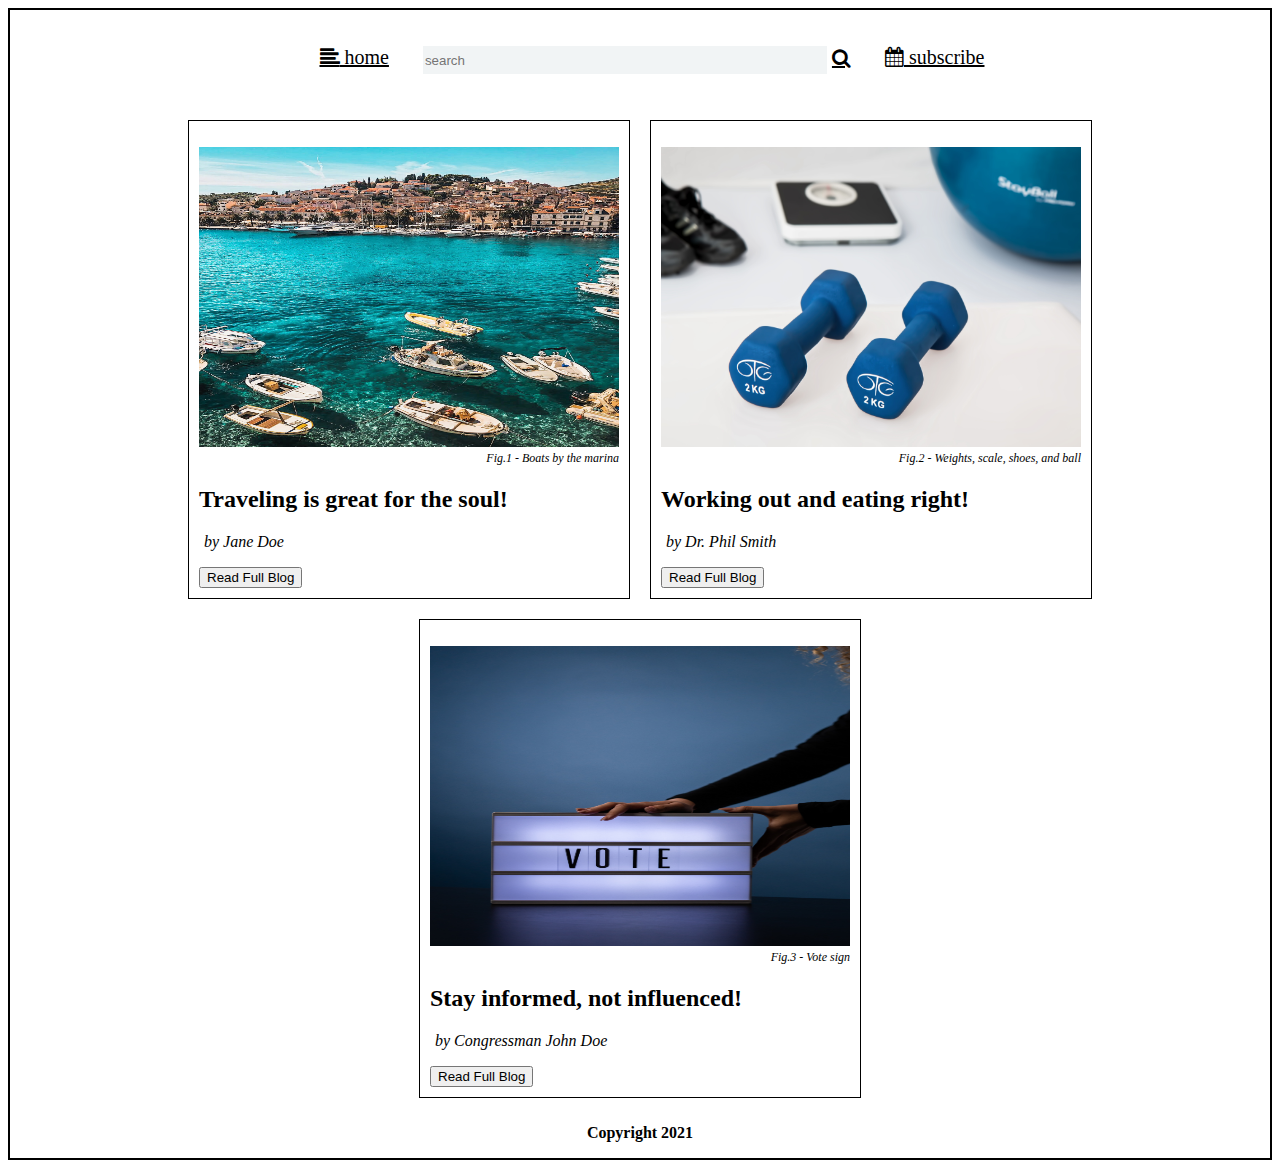
<file: index.html>
<!DOCTYPE html>
<html lang="en">

<head>
    <meta charset="UTF-8">
    <meta name="viewport" content="width=device-width, initial-scale=1.0">
    <title>Personal Blog Project</title>
    <link rel="stylesheet" href="css/main.css">
</head>

<body>
    <main class="container" role="main">
        <nav class="navbar">
            <ul>
                <li>
                    <a href="index.html">
                        <i class="fa fa-align-left"> home</i>
                    </a>
                </li>
                <li>
                    <input type="text" placeholder="search" class="search-bar">
                    <i class="fa fa-search"></i>
                </li>
                <li>
                    <a href="pages/subscribe.html">
                        <i class="fa fa-calendar"> subscribe</i>
                    </a>
                </li>
            </ul>
        </nav>
        <section class="blogs">
            <article class="card-one">
                <figure>
                    <img src="images/travel.jpg" alt="small-boats" class="travel">
                    <figcaption>Fig.1 - Boats by the marina</figcaption>
                </figure>
                <h2>Traveling is great for the soul!</h2>
                <p>by Jane Doe</p>
                <a href="pages/travel-blog.html"><button>Read Full Blog</button></a>
            </article>
            <article class="card-two">
                <figure>
                    <img src="images/health.jpg" alt="dumbbells" class="health">
                    <figcaption>Fig.2 - Weights, scale, shoes, and ball</figcaption>
                </figure>
                <h2>Working out and eating right!</h2>
                <p>by Dr. Phil Smith</p>
                <a href="pages/health-blog.html">
                    <button>Read Full Blog</button>
                </a>
            </article>
            <article class="card-three">
                <figure>
                    <img src="images/politics.jpg" alt="vote-sign" class="politics">
                    <figcaption>Fig.3 - Vote sign</figcaption>
                </figure>
                <h2>Stay informed, not influenced!</h2>
                <p>by Congressman John Doe</p>
                <a href="pages/politics-blog.html">
                    <button>Read Full Blog</button>
                </a>
            </article>
        </section>
        <footer class="main-footer">Copyright 2021</footer>
    </main>
</body>

</html>
</file>
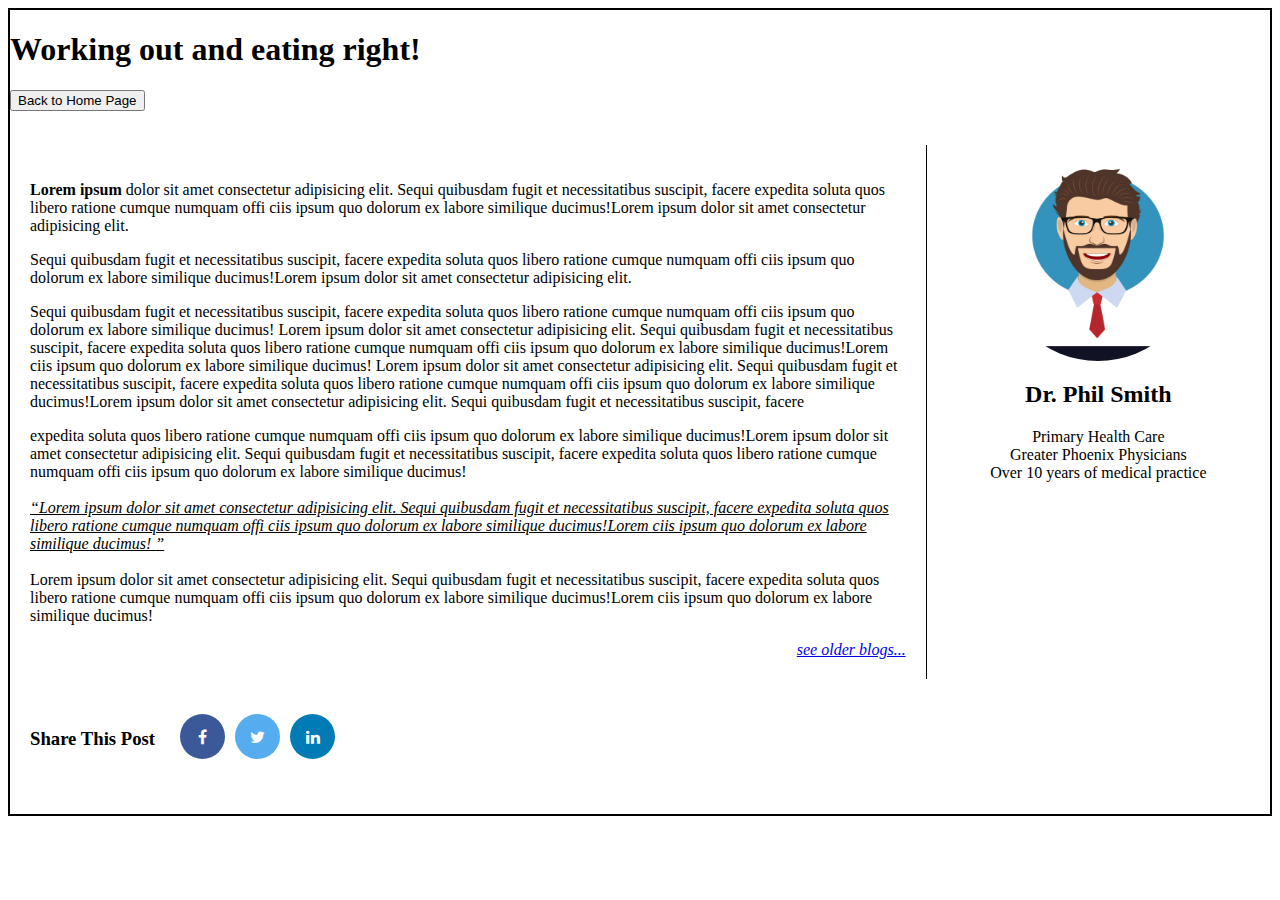
<file: health-blog.html>
<!DOCTYPE html>
<html lang="en">

<head>
    <meta charset="UTF-8">
    <meta name="viewport" content="width=device-width, initial-scale=1.0">
    <title>Health Blog</title>
    <link rel="stylesheet" href="css/blog-styles.css">
    <link rel="stylesheet" href="https://cdnjs.cloudflare.com/ajax/libs/font-awesome/4.7.0/css/font-awesome.min.css">
</head>

<body>
    <div class="container">
        <div class="header" role="banner">
            <h1>Working out and eating right!</h1>
            <a href="index.html">
                <button>Back to Home Page</button>
            </a>
        </div>
        <div class="blog" role="main">
            <p><b>Lorem ipsum</b> dolor sit amet consectetur adipisicing elit.
                Sequi quibusdam fugit et necessitatibus suscipit, facere
                expedita soluta quos libero ratione cumque numquam offi
                ciis ipsum quo dolorum ex labore similique ducimus!Lorem
                ipsum dolor sit amet consectetur adipisicing elit.
            </p>
            <p>Sequi quibusdam fugit et necessitatibus suscipit, facere
                expedita soluta quos libero ratione cumque numquam offi
                ciis ipsum quo dolorum ex labore similique ducimus!Lorem
                ipsum dolor sit amet consectetur adipisicing elit.
            </p>
            <p>Sequi quibusdam fugit et necessitatibus suscipit, facere
                expedita soluta quos libero ratione cumque numquam offi
                ciis ipsum quo dolorum ex labore similique ducimus!
                Lorem ipsum dolor sit amet consectetur adipisicing elit.
                Sequi quibusdam fugit et necessitatibus suscipit, facere
                expedita soluta quos libero ratione cumque numquam offi
                ciis ipsum quo dolorum ex labore similique ducimus!Lorem
                ciis ipsum quo dolorum ex labore similique ducimus!
                Lorem ipsum dolor sit amet consectetur adipisicing elit.
                Sequi quibusdam fugit et necessitatibus suscipit, facere
                expedita soluta quos libero ratione cumque numquam offi
                ciis ipsum quo dolorum ex labore similique ducimus!Lorem
                ipsum dolor sit amet consectetur adipisicing elit.
                Sequi quibusdam fugit et necessitatibus suscipit, facere
            </p>
            <p>expedita soluta quos libero ratione cumque numquam offi
                ciis ipsum quo dolorum ex labore similique ducimus!Lorem
                ipsum dolor sit amet consectetur adipisicing elit.
                Sequi quibusdam fugit et necessitatibus suscipit, facere
                expedita soluta quos libero ratione cumque numquam offi
                ciis ipsum quo dolorum ex labore similique ducimus!
                <br>
                <br>
                <q>Lorem ipsum dolor sit amet consectetur adipisicing elit.
                    Sequi quibusdam fugit et necessitatibus suscipit, facere
                    expedita soluta quos libero ratione cumque numquam offi
                    ciis ipsum quo dolorum ex labore similique ducimus!Lorem
                    ciis ipsum quo dolorum ex labore similique ducimus!
                </q>
                <br>
                <br>
                Lorem ipsum dolor sit amet consectetur adipisicing elit.
                Sequi quibusdam fugit et necessitatibus suscipit, facere
                expedita soluta quos libero ratione cumque numquam offi
                ciis ipsum quo dolorum ex labore similique ducimus!Lorem
                ciis ipsum quo dolorum ex labore similique ducimus!
            </p>
            <a href="#">see older blogs...</a>
        </div>
        <div class="author" role="complementary">
            <ul>
                <li><img src="images/health-ava.jpg" alt="doctor-pic" class="ava"></li>
                <li>
                    <h2>Dr. Phil Smith</h2>
                </li>
                <li>Primary Health Care</li>
                <li>Greater Phoenix Physicians</li>
                <li>Over 10 years of medical practice</li>
            </ul>
        </div>
        <div class="social" role="contentinfo">
            <h3>Share This Post</h3>
            <a href="https://www.facebook.com/" class="fa fa-facebook"></a>
            <a href="https://twitter.com/" class="fa fa-twitter"></a>
            <a href="https://www.linkedin.com/" class="fa fa-linkedin"></a>
        </div>
    </div>
</body>

</html>
</file>
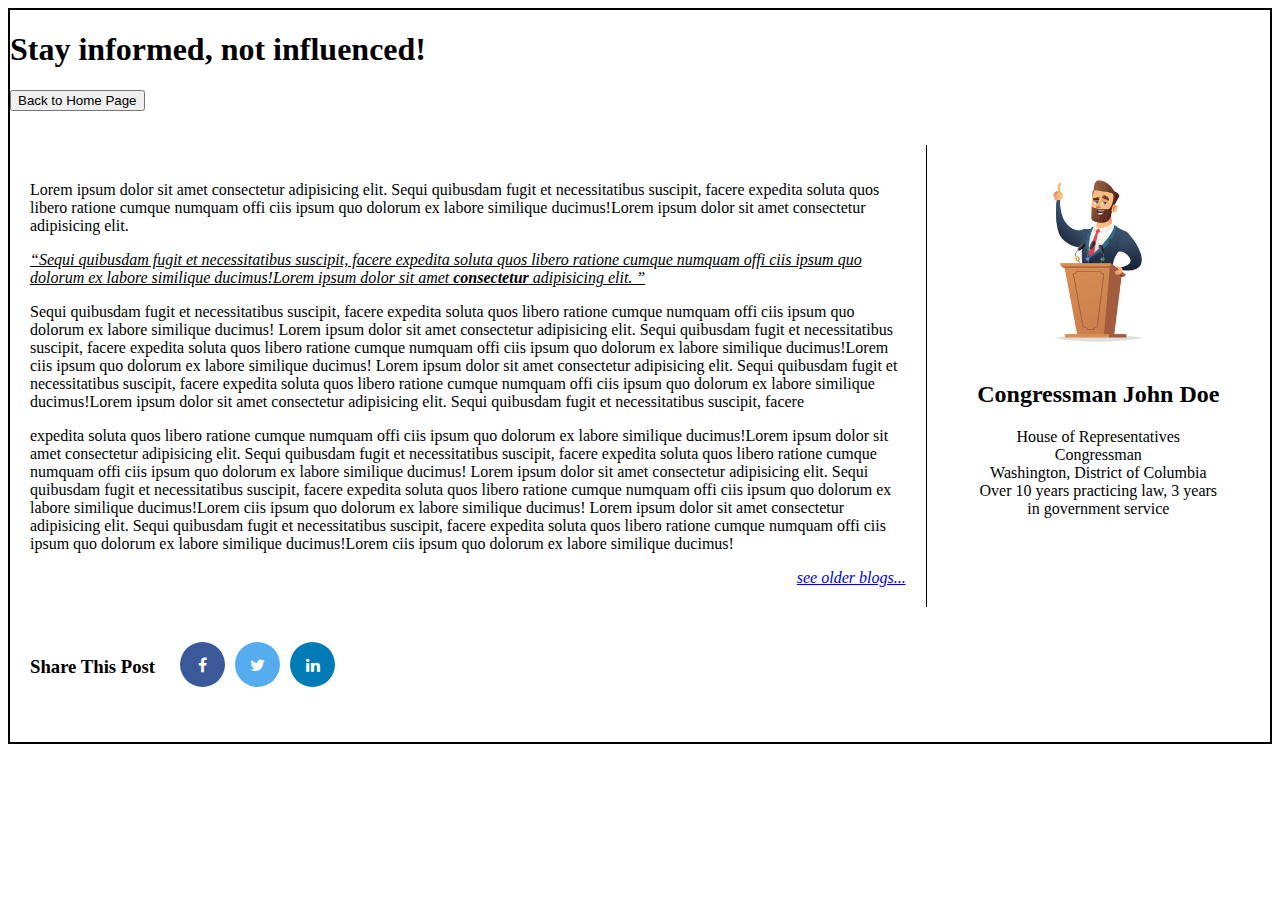
<file: politics-blog.html>
<!DOCTYPE html>
<html lang="en">

<head>
    <meta charset="UTF-8">
    <meta name="viewport" content="width=device-width, initial-scale=1.0">
    <title>Politics Blog</title>
    <link rel="stylesheet" href="css/blog-styles.css">
    <link rel="stylesheet" href="https://cdnjs.cloudflare.com/ajax/libs/font-awesome/4.7.0/css/font-awesome.min.css">
</head>

<body>
    <div class="container">
        <div class="header" role="banner">
            <h1>Stay informed, not influenced!</h1>
            <a href="index.html">
                <button>Back to Home Page</button>
            </a>
        </div>
        <div class="blog" role="main">
            <p>Lorem ipsum dolor sit amet consectetur adipisicing elit.
                Sequi quibusdam fugit et necessitatibus suscipit, facere
                expedita soluta quos libero ratione cumque numquam offi
                ciis ipsum quo dolorum ex labore similique ducimus!Lorem
                ipsum dolor sit amet consectetur adipisicing elit.
            </p>
            <q>Sequi quibusdam fugit et necessitatibus suscipit, facere
                expedita soluta quos libero ratione cumque numquam offi
                ciis ipsum quo dolorum ex labore similique ducimus!Lorem
                ipsum dolor sit amet <b>consectetur</b> adipisicing elit.
            </q>
            <br>
            <p>Sequi quibusdam fugit et necessitatibus suscipit, facere
                expedita soluta quos libero ratione cumque numquam offi
                ciis ipsum quo dolorum ex labore similique ducimus!
                Lorem ipsum dolor sit amet consectetur adipisicing elit.
                Sequi quibusdam fugit et necessitatibus suscipit, facere
                expedita soluta quos libero ratione cumque numquam offi
                ciis ipsum quo dolorum ex labore similique ducimus!Lorem
                ciis ipsum quo dolorum ex labore similique ducimus!
                Lorem ipsum dolor sit amet consectetur adipisicing elit.
                Sequi quibusdam fugit et necessitatibus suscipit, facere
                expedita soluta quos libero ratione cumque numquam offi
                ciis ipsum quo dolorum ex labore similique ducimus!Lorem
                ipsum dolor sit amet consectetur adipisicing elit.
                Sequi quibusdam fugit et necessitatibus suscipit, facere
            </p>
            <p>expedita soluta quos libero ratione cumque numquam offi
                ciis ipsum quo dolorum ex labore similique ducimus!Lorem
                ipsum dolor sit amet consectetur adipisicing elit.
                Sequi quibusdam fugit et necessitatibus suscipit, facere
                expedita soluta quos libero ratione cumque numquam offi
                ciis ipsum quo dolorum ex labore similique ducimus!
                Lorem ipsum dolor sit amet consectetur adipisicing elit.
                Sequi quibusdam fugit et necessitatibus suscipit, facere
                expedita soluta quos libero ratione cumque numquam offi
                ciis ipsum quo dolorum ex labore similique ducimus!Lorem
                ciis ipsum quo dolorum ex labore similique ducimus!
                Lorem ipsum dolor sit amet consectetur adipisicing elit.
                Sequi quibusdam fugit et necessitatibus suscipit, facere
                expedita soluta quos libero ratione cumque numquam offi
                ciis ipsum quo dolorum ex labore similique ducimus!Lorem
                ciis ipsum quo dolorum ex labore similique ducimus!
            </p>
                <a href="#">see older blogs...</a>
        </div>
        <div class="author" role="complementary">
            <ul>
                <li><img src="images/politician.jpg" alt="politician" class="ava"></li>
                <li>
                    <h2>Congressman John Doe</h2>
                </li>
                <li>House of Representatives Congressman</li>
                <li>Washington, District of Columbia</li>
                <li>Over 10 years practicing law, 3 years in government service</li>
            </ul>
        </div>
        <div class="social" role="contentinfo">
            <h3>Share This Post</h3>
            <a href="https://www.facebook.com/" class="fa fa-facebook"></a>
            <a href="https://twitter.com/" class="fa fa-twitter"></a>
            <a href="https://www.linkedin.com/" class="fa fa-linkedin"></a>
        </div>
    </div>
</body>

</html>
</file>
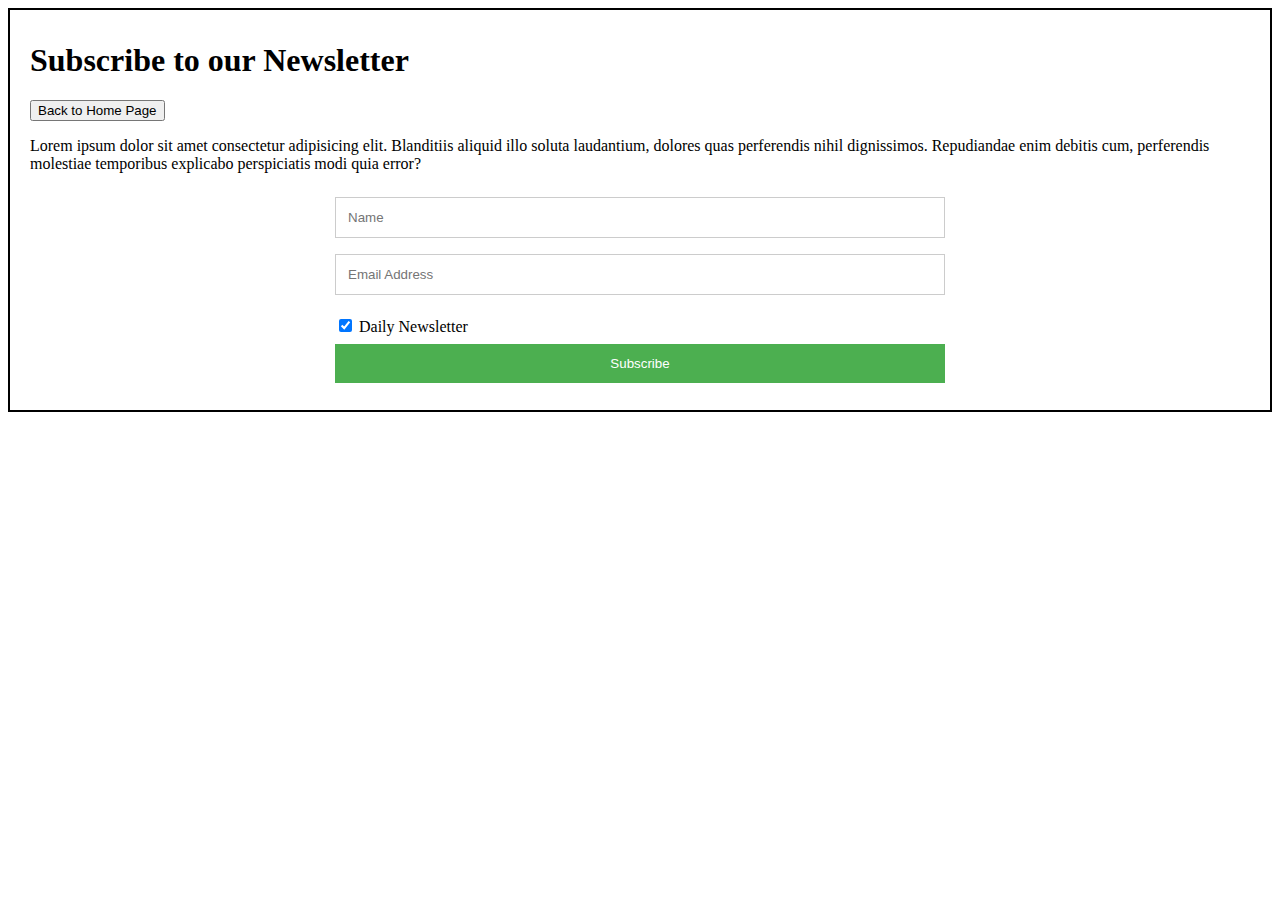
<file: subscribe.html>
<!DOCTYPE html>
<html lang="en">

<head>
    <meta charset="UTF-8">
    <meta name="viewport" content="width=device-width, initial-scale=1.0">
    <title>Newsletter</title>
    <link rel="stylesheet" href="css/subscribe.css">
</head>

<body>
    <div class="container">
        <div class="header" role="banner">
            <h1>Subscribe to our Newsletter</h1>
            <a href="index.html">
                <button>Back to Home Page</button>
            </a>
            <p>Lorem ipsum dolor sit amet consectetur adipisicing elit. Blanditiis aliquid illo soluta laudantium,
                dolores quas perferendis nihil dignissimos. Repudiandae enim debitis cum, perferendis molestiae
                temporibus explicabo perspiciatis modi quia error?
            </p>
        </div>
        <div class="info" role="main">
            <input type="text" placeholder="Name" class="full-name">
            <input type="text" placeholder="Email Address" class="email">
            <label>
                <input type="checkbox" checked="checked" name="subscribe"> Daily Newsletter
            </label>
            <input type="submit" value="Subscribe">
        </div>
    </div>

</body>

</html>
</file>
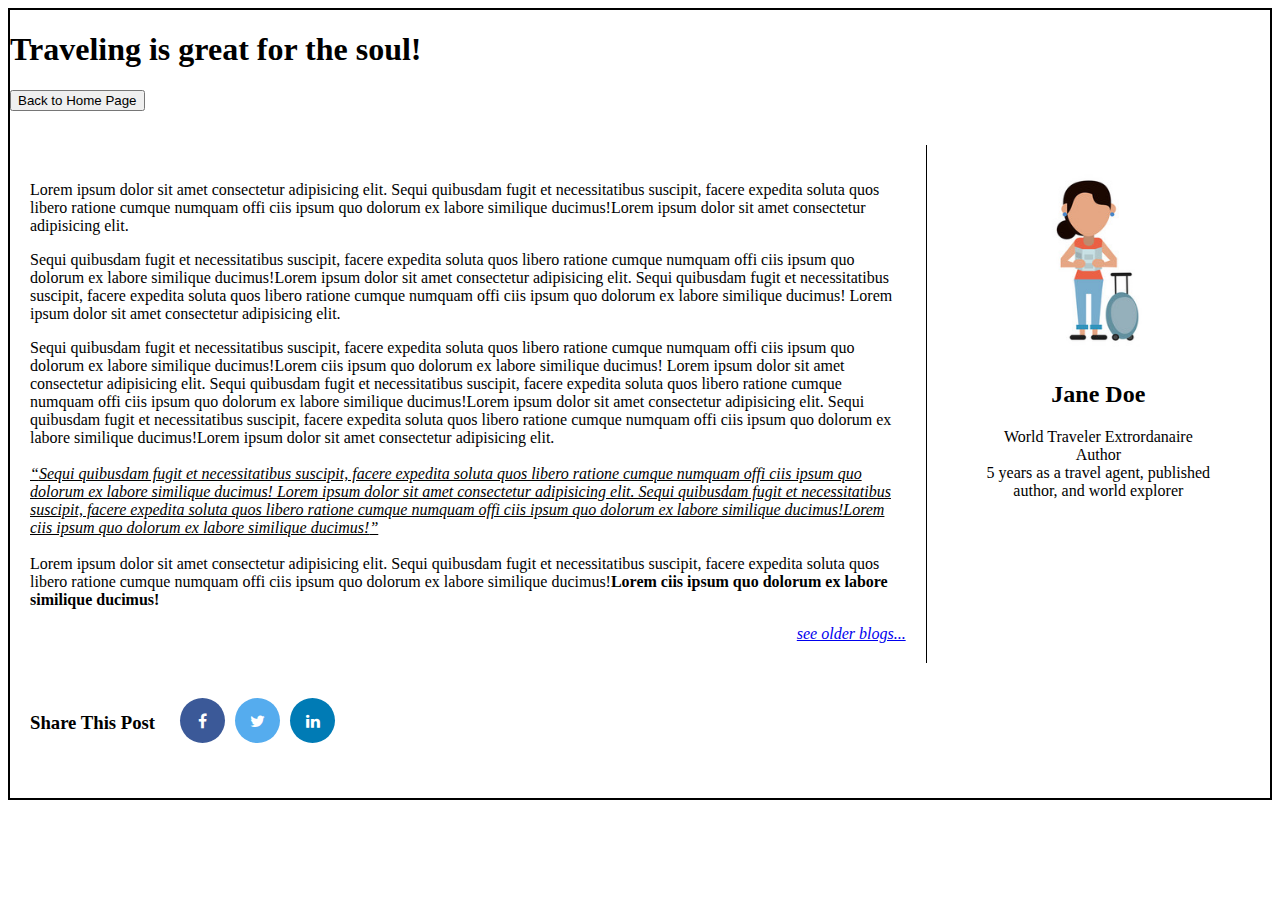
<file: travel-blog.html>
<!DOCTYPE html>
<html lang="en">

<head>
    <meta charset="UTF-8">
    <meta name="viewport" content="width=device-width, initial-scale=1.0">
    <title>Travel Blog</title>
    <link rel="stylesheet" href="css/blog-styles.css">
    <link rel="stylesheet" href="https://cdnjs.cloudflare.com/ajax/libs/font-awesome/4.7.0/css/font-awesome.min.css">
</head>

<body>
    <div class="container">
        <div class="header" role="banner">
            <h1>Traveling is great for the soul!</h1>
            <a href="index.html">
                <button>Back to Home Page</button>
            </a>
        </div>
        <div class="blog" role="main">
            <p>Lorem ipsum dolor sit amet consectetur adipisicing elit.
                Sequi quibusdam fugit et necessitatibus suscipit, facere
                expedita soluta quos libero ratione cumque numquam offi
                ciis ipsum quo dolorum ex labore similique ducimus!Lorem
                ipsum dolor sit amet consectetur adipisicing elit.
            </p>
            <p>Sequi quibusdam fugit et necessitatibus suscipit, facere
                expedita soluta quos libero ratione cumque numquam offi
                ciis ipsum quo dolorum ex labore similique ducimus!Lorem
                ipsum dolor sit amet consectetur adipisicing elit.
                Sequi quibusdam fugit et necessitatibus suscipit, facere
                expedita soluta quos libero ratione cumque numquam offi
                ciis ipsum quo dolorum ex labore similique ducimus!
                Lorem ipsum dolor sit amet consectetur adipisicing elit.
            </p>
            <p>Sequi quibusdam fugit et necessitatibus suscipit, facere
                expedita soluta quos libero ratione cumque numquam offi
                ciis ipsum quo dolorum ex labore similique ducimus!Lorem
                ciis ipsum quo dolorum ex labore similique ducimus!
                Lorem ipsum dolor sit amet consectetur adipisicing elit.
                Sequi quibusdam fugit et necessitatibus suscipit, facere
                expedita soluta quos libero ratione cumque numquam offi
                ciis ipsum quo dolorum ex labore similique ducimus!Lorem
                ipsum dolor sit amet consectetur adipisicing elit.
                Sequi quibusdam fugit et necessitatibus suscipit, facere
                expedita soluta quos libero ratione cumque numquam offi
                ciis ipsum quo dolorum ex labore similique ducimus!Lorem
                ipsum dolor sit amet consectetur adipisicing elit.
                <br>
                <br>
                <q>Sequi quibusdam fugit et necessitatibus suscipit, facere
                    expedita soluta quos libero ratione cumque numquam offi
                    ciis ipsum quo dolorum ex labore similique ducimus!
                    Lorem ipsum dolor sit amet consectetur adipisicing elit.
                    Sequi quibusdam fugit et necessitatibus suscipit, facere
                    expedita soluta quos libero ratione cumque numquam offi
                    ciis ipsum quo dolorum ex labore similique ducimus!Lorem
                    ciis ipsum quo dolorum ex labore similique ducimus!</q>
                <br>
                <br>
                Lorem ipsum dolor sit amet consectetur adipisicing elit.
                Sequi quibusdam fugit et necessitatibus suscipit, facere
                expedita soluta quos libero ratione cumque numquam offi
                ciis ipsum quo dolorum ex labore similique ducimus!<b>Lorem
                    ciis ipsum quo dolorum ex labore similique ducimus!</b>
            </p>
            <a href="#">see older blogs...</a>
        </div>
        <div class="author" role="complementary">
            <ul>
                <li><img src="images/traveler.jpg" alt="woman-luggage" class="ava"></li>
                <li>
                    <h2>Jane Doe</h2>
                </li>
                <li>World Traveler Extrordanaire</li>
                <li>Author</li>
                <li>5 years as a travel agent, published author, and world explorer</li>
            </ul>
        </div>
        <div class="social" role="contentinfo">
            <h3>Share This Post</h3>
            <a href="https://www.facebook.com/" class="fa fa-facebook"></a>
            <a href="https://twitter.com/" class="fa fa-twitter"></a>
            <a href="https://www.linkedin.com/" class="fa fa-linkedin"></a>
        </div>
    </div>

</body>

</html>
</file>
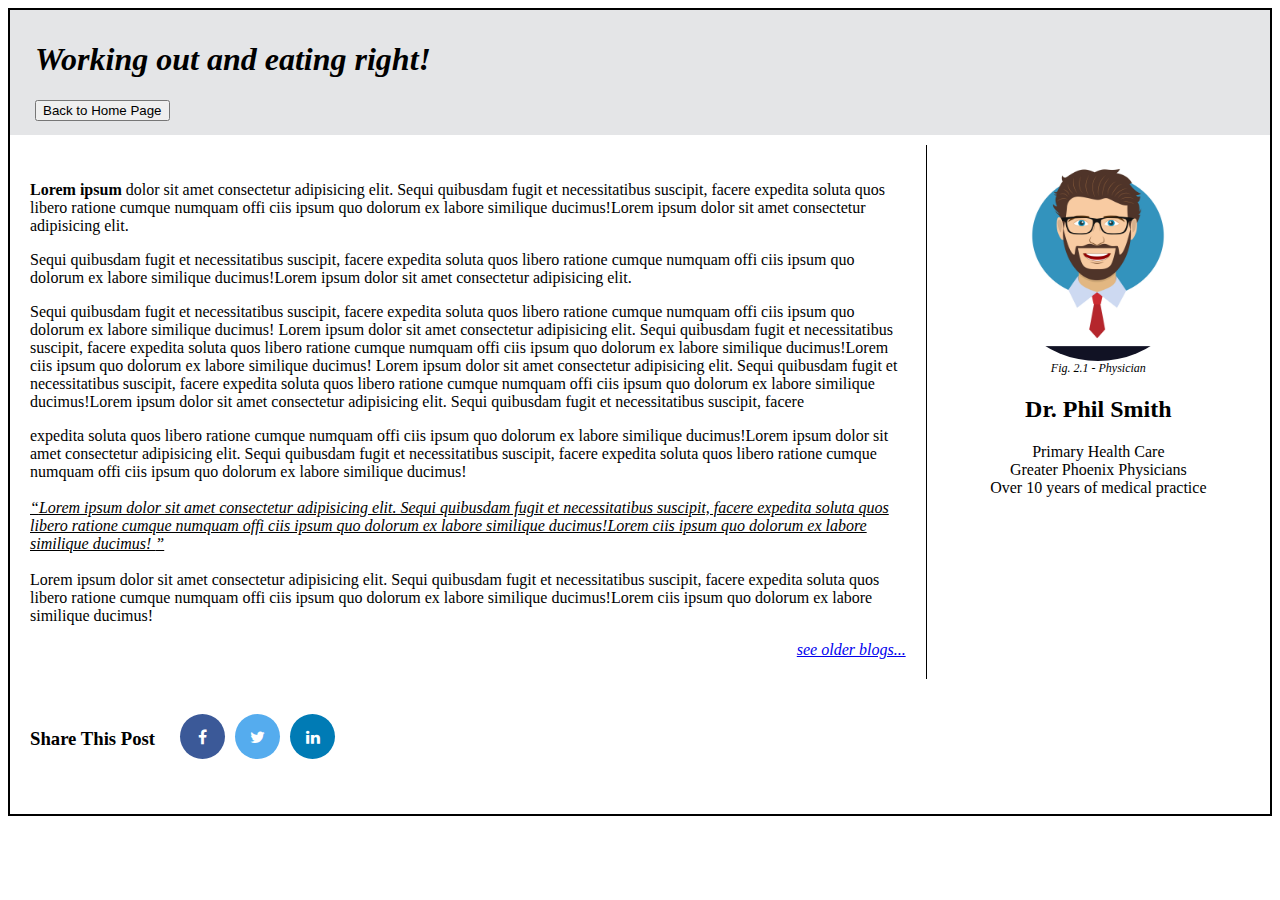
<file: pages/health-blog.html>
<!DOCTYPE html>
<html lang="en">

<head>
    <meta charset="UTF-8">
    <meta name="viewport" content="width=device-width, initial-scale=1.0">
    <title>Health Blog</title>
    <link rel="stylesheet" href="../css/blog-styles.css">
    <link rel="stylesheet" href="https://cdnjs.cloudflare.com/ajax/libs/font-awesome/4.7.0/css/font-awesome.min.css">
</head>

<body>
    <main class="container">
        <header class="blog-header">
            <h1>Working out and eating right!</h1>
            <a href="../index.html">
                <button>Back to Home Page</button>
            </a>
        </header>
        <article class="blog">
            <p><b>Lorem ipsum</b> dolor sit amet consectetur adipisicing elit.
                Sequi quibusdam fugit et necessitatibus suscipit, facere
                expedita soluta quos libero ratione cumque numquam offi
                ciis ipsum quo dolorum ex labore similique ducimus!Lorem
                ipsum dolor sit amet consectetur adipisicing elit.
            </p>
            <p>Sequi quibusdam fugit et necessitatibus suscipit, facere
                expedita soluta quos libero ratione cumque numquam offi
                ciis ipsum quo dolorum ex labore similique ducimus!Lorem
                ipsum dolor sit amet consectetur adipisicing elit.
            </p>
            <p>Sequi quibusdam fugit et necessitatibus suscipit, facere
                expedita soluta quos libero ratione cumque numquam offi
                ciis ipsum quo dolorum ex labore similique ducimus!
                Lorem ipsum dolor sit amet consectetur adipisicing elit.
                Sequi quibusdam fugit et necessitatibus suscipit, facere
                expedita soluta quos libero ratione cumque numquam offi
                ciis ipsum quo dolorum ex labore similique ducimus!Lorem
                ciis ipsum quo dolorum ex labore similique ducimus!
                Lorem ipsum dolor sit amet consectetur adipisicing elit.
                Sequi quibusdam fugit et necessitatibus suscipit, facere
                expedita soluta quos libero ratione cumque numquam offi
                ciis ipsum quo dolorum ex labore similique ducimus!Lorem
                ipsum dolor sit amet consectetur adipisicing elit.
                Sequi quibusdam fugit et necessitatibus suscipit, facere
            </p>
            <p>expedita soluta quos libero ratione cumque numquam offi
                ciis ipsum quo dolorum ex labore similique ducimus!Lorem
                ipsum dolor sit amet consectetur adipisicing elit.
                Sequi quibusdam fugit et necessitatibus suscipit, facere
                expedita soluta quos libero ratione cumque numquam offi
                ciis ipsum quo dolorum ex labore similique ducimus!
                <br>
                <br>
                <q>Lorem ipsum dolor sit amet consectetur adipisicing elit.
                    Sequi quibusdam fugit et necessitatibus suscipit, facere
                    expedita soluta quos libero ratione cumque numquam offi
                    ciis ipsum quo dolorum ex labore similique ducimus!Lorem
                    ciis ipsum quo dolorum ex labore similique ducimus!
                </q>
                <br>
                <br>
                Lorem ipsum dolor sit amet consectetur adipisicing elit.
                Sequi quibusdam fugit et necessitatibus suscipit, facere
                expedita soluta quos libero ratione cumque numquam offi
                ciis ipsum quo dolorum ex labore similique ducimus!Lorem
                ciis ipsum quo dolorum ex labore similique ducimus!
            </p>
            <a href="#">see older blogs...</a>
        </article>
        <section class="author">
            <ul>
                <li>
                    <figure>
                        <img src="../images/health-ava.jpg" alt="doctor-pic" class="ava">
                        <figcaption>Fig. 2.1 - Physician</figcaption>
                    </figure>
                </li>
                <li>
                    <h2>Dr. Phil Smith</h2>
                </li>
                <li>Primary Health Care</li>
                <li>Greater Phoenix Physicians</li>
                <li>Over 10 years of medical practice</li>
            </ul>
        </section>
        <footer class="social">
            <h3>Share This Post</h3>
            <a href="https://www.facebook.com/" class="fa fa-facebook"></a>
            <a href="https://twitter.com/" class="fa fa-twitter"></a>
            <a href="https://www.linkedin.com/" class="fa fa-linkedin"></a>
        </footer>
    </main>
</body>

</html>
</file>
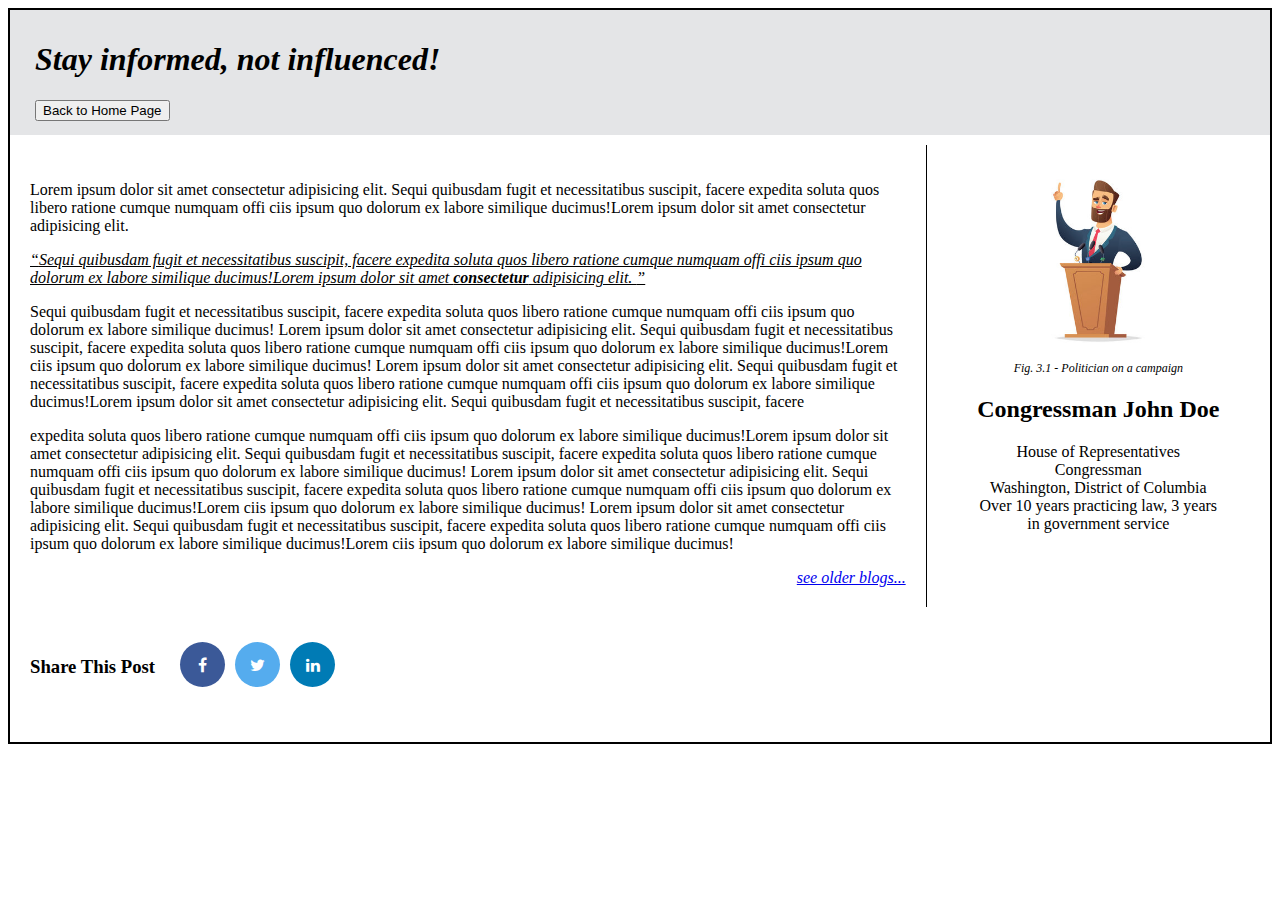
<file: pages/politics-blog.html>
<!DOCTYPE html>
<html lang="en">

<head>
    <meta charset="UTF-8">
    <meta name="viewport" content="width=device-width, initial-scale=1.0">
    <title>Politics Blog</title>
    <link rel="stylesheet" href="../css/blog-styles.css">
    <link rel="stylesheet" href="https://cdnjs.cloudflare.com/ajax/libs/font-awesome/4.7.0/css/font-awesome.min.css">
</head>

<body>
    <main class="container">
        <header class="blog-header">
            <h1>Stay informed, not influenced!</h1>
            <a href="../index.html">
                <button>Back to Home Page</button>
            </a>
        </header>
        <article class="blog">
            <p>Lorem ipsum dolor sit amet consectetur adipisicing elit.
                Sequi quibusdam fugit et necessitatibus suscipit, facere
                expedita soluta quos libero ratione cumque numquam offi
                ciis ipsum quo dolorum ex labore similique ducimus!Lorem
                ipsum dolor sit amet consectetur adipisicing elit.
            </p>
            <q>Sequi quibusdam fugit et necessitatibus suscipit, facere
                expedita soluta quos libero ratione cumque numquam offi
                ciis ipsum quo dolorum ex labore similique ducimus!Lorem
                ipsum dolor sit amet <b>consectetur</b> adipisicing elit.
            </q>
            <br>
            <p>Sequi quibusdam fugit et necessitatibus suscipit, facere
                expedita soluta quos libero ratione cumque numquam offi
                ciis ipsum quo dolorum ex labore similique ducimus!
                Lorem ipsum dolor sit amet consectetur adipisicing elit.
                Sequi quibusdam fugit et necessitatibus suscipit, facere
                expedita soluta quos libero ratione cumque numquam offi
                ciis ipsum quo dolorum ex labore similique ducimus!Lorem
                ciis ipsum quo dolorum ex labore similique ducimus!
                Lorem ipsum dolor sit amet consectetur adipisicing elit.
                Sequi quibusdam fugit et necessitatibus suscipit, facere
                expedita soluta quos libero ratione cumque numquam offi
                ciis ipsum quo dolorum ex labore similique ducimus!Lorem
                ipsum dolor sit amet consectetur adipisicing elit.
                Sequi quibusdam fugit et necessitatibus suscipit, facere
            </p>
            <p>expedita soluta quos libero ratione cumque numquam offi
                ciis ipsum quo dolorum ex labore similique ducimus!Lorem
                ipsum dolor sit amet consectetur adipisicing elit.
                Sequi quibusdam fugit et necessitatibus suscipit, facere
                expedita soluta quos libero ratione cumque numquam offi
                ciis ipsum quo dolorum ex labore similique ducimus!
                Lorem ipsum dolor sit amet consectetur adipisicing elit.
                Sequi quibusdam fugit et necessitatibus suscipit, facere
                expedita soluta quos libero ratione cumque numquam offi
                ciis ipsum quo dolorum ex labore similique ducimus!Lorem
                ciis ipsum quo dolorum ex labore similique ducimus!
                Lorem ipsum dolor sit amet consectetur adipisicing elit.
                Sequi quibusdam fugit et necessitatibus suscipit, facere
                expedita soluta quos libero ratione cumque numquam offi
                ciis ipsum quo dolorum ex labore similique ducimus!Lorem
                ciis ipsum quo dolorum ex labore similique ducimus!
            </p>
            <a href="#">see older blogs...</a>
        </article>
        <section class="author">
            <ul>
                <li>
                    <figure>
                        <img src="../images/politician.jpg" alt="politician" class="ava">
                        <figcaption>Fig. 3.1 - Politician on a campaign</figcaption>
                    </figure>
                </li>
                <li>
                    <h2>Congressman John Doe</h2>
                </li>
                <li>House of Representatives Congressman</li>
                <li>Washington, District of Columbia</li>
                <li>Over 10 years practicing law, 3 years in government service</li>
            </ul>
        </section>
        <footer class="social">
            <h3>Share This Post</h3>
            <a href="https://www.facebook.com/" class="fa fa-facebook"></a>
            <a href="https://twitter.com/" class="fa fa-twitter"></a>
            <a href="https://www.linkedin.com/" class="fa fa-linkedin"></a>
        </footer>
    </main>
</body>

</html>
</file>
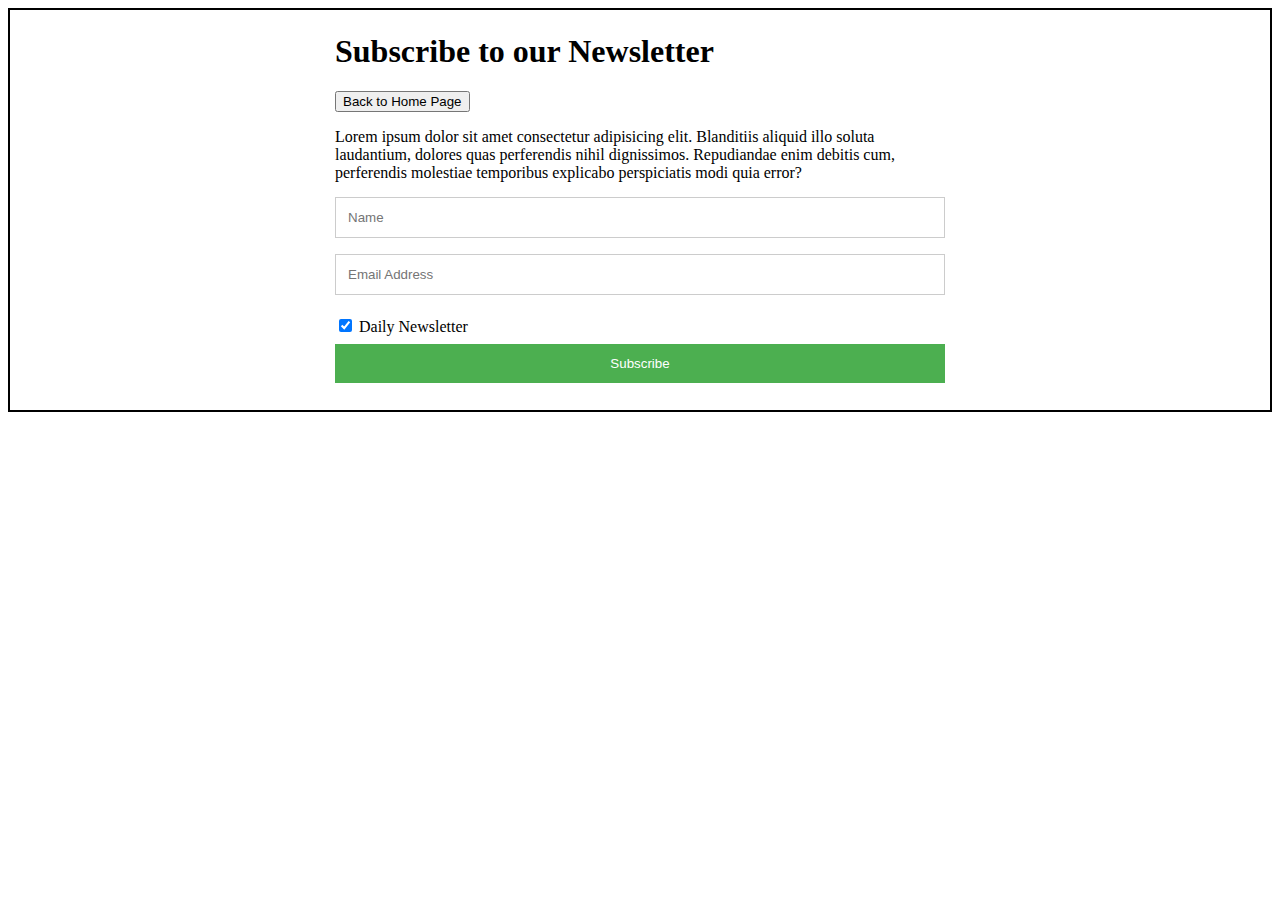
<file: pages/subscribe.html>
<!DOCTYPE html>
<html lang="en">

<head>
    <meta charset="UTF-8">
    <meta name="viewport" content="width=device-width, initial-scale=1.0">
    <title>Newsletter</title>
    <link rel="stylesheet" href="../css/subscribe.css">
</head>

<body>
    <main class="container">
        <header class="subscribe-header">
            <h1>Subscribe to our Newsletter</h1>
            <a href="../index.html">
                <button>Back to Home Page</button>
            </a>
            <p>Lorem ipsum dolor sit amet consectetur adipisicing elit. Blanditiis aliquid illo soluta laudantium,
                dolores quas perferendis nihil dignissimos. Repudiandae enim debitis cum, perferendis molestiae
                temporibus explicabo perspiciatis modi quia error?
            </p>
        </header>
        <section class="info">
            <input type="text" placeholder="Name" class="full-name">
            <input type="text" placeholder="Email Address" class="email">
            <label>
                <input type="checkbox" checked="checked" name="subscribe"> Daily Newsletter
            </label>
            <input type="submit" value="Subscribe">
        </section>
    </main>

</body>

</html>
</file>
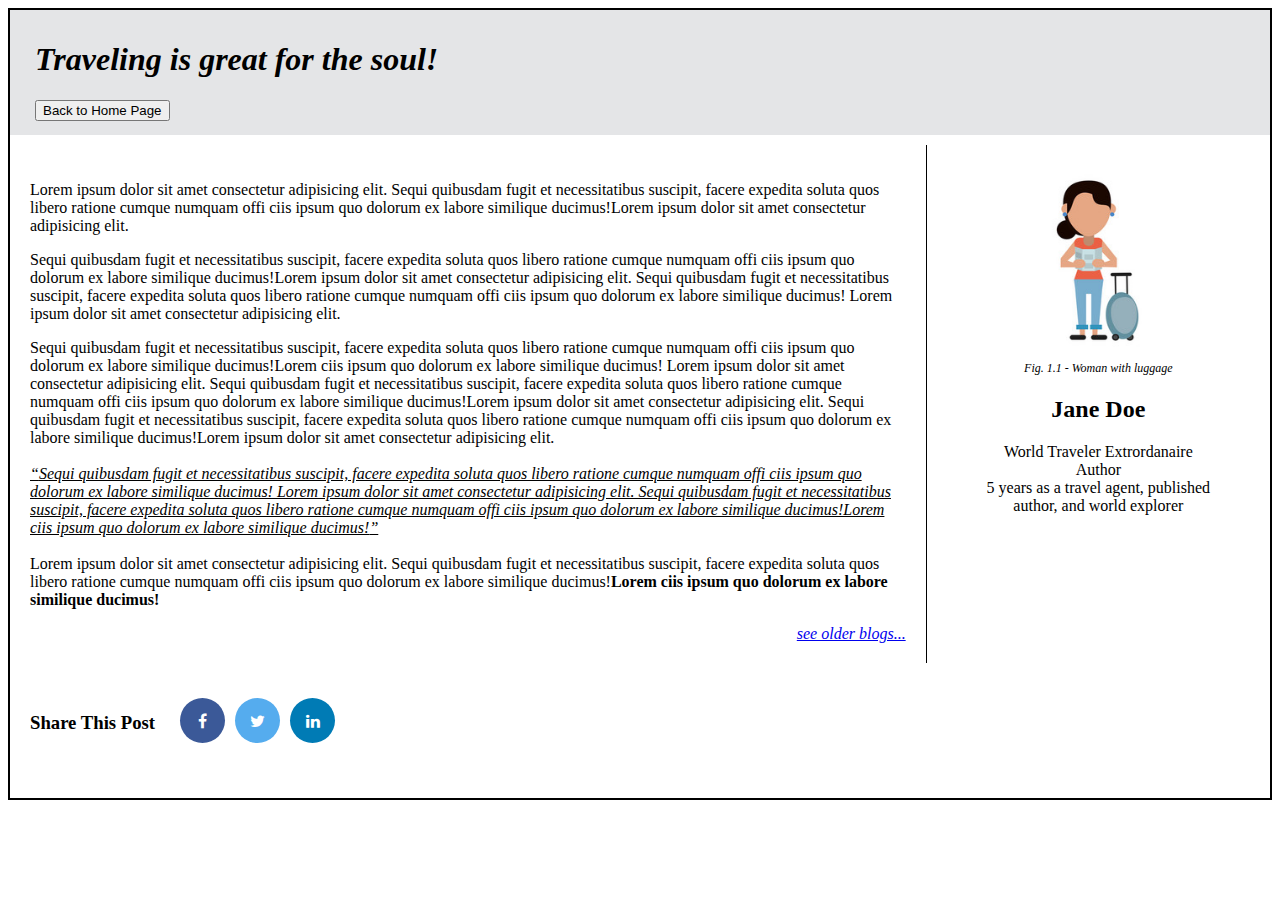
<file: pages/travel-blog.html>
<!DOCTYPE html>
<html lang="en">

<head>
    <meta charset="UTF-8">
    <meta name="viewport" content="width=device-width, initial-scale=1.0">
    <title>Travel Blog</title>
    <link rel="stylesheet" href="../css/blog-styles.css">
    <link rel="stylesheet" href="https://cdnjs.cloudflare.com/ajax/libs/font-awesome/4.7.0/css/font-awesome.min.css">
</head>

<body>
    <main class="container">
        <header class="blog-header">
            <h1>Traveling is great for the soul!</h1>
            <a href="../index.html">
                <button>Back to Home Page</button>
            </a>
        </header>
        <article class="blog">
            <p>Lorem ipsum dolor sit amet consectetur adipisicing elit.
                Sequi quibusdam fugit et necessitatibus suscipit, facere
                expedita soluta quos libero ratione cumque numquam offi
                ciis ipsum quo dolorum ex labore similique ducimus!Lorem
                ipsum dolor sit amet consectetur adipisicing elit.
            </p>
            <p>Sequi quibusdam fugit et necessitatibus suscipit, facere
                expedita soluta quos libero ratione cumque numquam offi
                ciis ipsum quo dolorum ex labore similique ducimus!Lorem
                ipsum dolor sit amet consectetur adipisicing elit.
                Sequi quibusdam fugit et necessitatibus suscipit, facere
                expedita soluta quos libero ratione cumque numquam offi
                ciis ipsum quo dolorum ex labore similique ducimus!
                Lorem ipsum dolor sit amet consectetur adipisicing elit.
            </p>
            <p>Sequi quibusdam fugit et necessitatibus suscipit, facere
                expedita soluta quos libero ratione cumque numquam offi
                ciis ipsum quo dolorum ex labore similique ducimus!Lorem
                ciis ipsum quo dolorum ex labore similique ducimus!
                Lorem ipsum dolor sit amet consectetur adipisicing elit.
                Sequi quibusdam fugit et necessitatibus suscipit, facere
                expedita soluta quos libero ratione cumque numquam offi
                ciis ipsum quo dolorum ex labore similique ducimus!Lorem
                ipsum dolor sit amet consectetur adipisicing elit.
                Sequi quibusdam fugit et necessitatibus suscipit, facere
                expedita soluta quos libero ratione cumque numquam offi
                ciis ipsum quo dolorum ex labore similique ducimus!Lorem
                ipsum dolor sit amet consectetur adipisicing elit.
                <br>
                <br>
                <q>Sequi quibusdam fugit et necessitatibus suscipit, facere
                    expedita soluta quos libero ratione cumque numquam offi
                    ciis ipsum quo dolorum ex labore similique ducimus!
                    Lorem ipsum dolor sit amet consectetur adipisicing elit.
                    Sequi quibusdam fugit et necessitatibus suscipit, facere
                    expedita soluta quos libero ratione cumque numquam offi
                    ciis ipsum quo dolorum ex labore similique ducimus!Lorem
                    ciis ipsum quo dolorum ex labore similique ducimus!</q>
                <br>
                <br>
                Lorem ipsum dolor sit amet consectetur adipisicing elit.
                Sequi quibusdam fugit et necessitatibus suscipit, facere
                expedita soluta quos libero ratione cumque numquam offi
                ciis ipsum quo dolorum ex labore similique ducimus!<b>Lorem
                    ciis ipsum quo dolorum ex labore similique ducimus!</b>
            </p>
            <a href="#">see older blogs...</a>
        </article>
        <section class="author">
            <ul>
                <li>
                    <figure>
                        <img src="../images/traveler.jpg" alt="woman-luggage" class="ava">
                        <figcaption>Fig. 1.1 - Woman with luggage</figcaption>
                    </figure>
                </li>
                <li>
                    <h2>Jane Doe</h2>
                </li>
                <li>World Traveler Extrordanaire</li>
                <li>Author</li>
                <li>5 years as a travel agent, published author, and world explorer</li>
            </ul>
        </section>
        <footer class="social">
            <h3>Share This Post</h3>
            <a href="https://www.facebook.com/" class="fa fa-facebook"></a>
            <a href="https://twitter.com/" class="fa fa-twitter"></a>
            <a href="https://www.linkedin.com/" class="fa fa-linkedin"></a>
        </footer>
    </main>

</body>

</html>
</file>
<file: css/main.css>
@import "main-blog.css";
@import "main-footer.css";
@import "main-nav.css";

.container {
    display: grid;
    grid-template-columns: repeat(3,1fr);
    grid-template-rows: 100px 450px 50px;
    grid-gap: 10px;
    grid-template-areas: 
    "nav nav nav"
    "blg blg blg"
    "ftr ftr ftr";
    border: 2px solid black;
    align-items: center;
}


/* viewscreens for smaller devices */
@media(max-width:1400px){
    .container {
        grid-template-rows: 100px auto 50px;
    }

    .navbar ul li {
        padding: 17px;
    }

}

@media(max-width:900px){
    .search-bar {
        width: 125px;
        font-size: 15px;
    }
}

@media(max-width:600px){
    .navbar ul li {
        padding: 10px;
        font-size: 12px;
    }
    .search-bar {
        width: 80px;
        height: 75%;
    }
    
    .card-one,
    .card-two,
    .card-three{
        width: 275px;
        height: auto;
    }

    h2 {
        font-size: large;
    }
}

@media(max-width:400px){
    .navbar ul li {
        padding: 5px;
    }
    
    .search-bar {
        width: 25px;
        height: 50%;
    }
        
    .card-one,
    .card-two,
    .card-three{
        padding: 5px;
        width: 200px;
        height: fit-content;
    }
    
    .travel,
    .health,
    .politics{
        height: 200px;
    }
}
</file>
<file: css/blog-styles.css>
.container {
    display: grid;
    grid-template-columns: 2.2fr 0.8fr;
    grid-template-rows: 125px auto 125px;
    grid-gap: 10px;
    grid-template-areas: 
    "hdr hdr"
    "blg aut"
    "scl scl";
    border: 2px solid #000;
}

/* header section */
.blog-header {
    grid-area: hdr;
    padding: 10px 10px 10px 25px;
    background: rgb(228, 229, 231);
    
}

.blog-header h1 {
    font-style: italic;
}

/* blog section */
.blog {
    grid-area: blg;
    border-right: 1px solid #000;
    padding: 20px;
}

.blog a {
    font-style: italic;
    float: right;
}

q {
    text-decoration: underline;
    font-style: italic;
}


/* author section */
.author {
    grid-area: aut;
    padding-right: 50px;

}

.author ul {
    list-style-type: none;
    text-align: center;
}

.ava {
    vertical-align: middle;
    width: 200px;
    height: 200px;
    border-radius: 50%;
}

figure {
    margin-inline: 0px;
}

figcaption {
    text-align: center;
    font-style: italic;
    font-size: 12px;
}

/* social sharing section */
.social {
    grid-area: scl;
    display: flex;
    flex-direction: row;
    padding: 20px;
}

h3 {
    padding-right: 20px;
}

.fa {
    padding: 15px;
    font-size: 30px;
    height: 15px;
    width: 15px;
    text-align: center;
    text-decoration: none;
    margin: 5px 5px;
    border-radius: 50%;
  }
  
.fa:hover {
    opacity: 0.7;
}

.fa-facebook {
  background: #3B5998;
  color: white;
}

.fa-twitter {
  background: #55ACEE;
  color: white;
}

.fa-linkedin {
  background: #007bb5;
  color: white;
}

/* viewscreens for devices smaller than 1200 pixels */
@media(max-width:1200px){
    .container {
        height: fit-content;
        grid-template-columns: 2.8fr 0.2f;
        grid-template-rows: 125px auto 125px;
        grid-template-areas: 
        "hdr hdr"
        "blg aut"
        "scl scl";
    }
   
}


/* viewscreens for devices smaller than 900 pixels */
@media(max-width:900px){
    .container {
        height: fit-content;
        display: flex;
        flex-direction: column;
    }

    .blog {
        border: none;
        border-bottom:1px solid black;
        padding: 10px;
        align-items: center;
    }

    .social {
        justify-content: center;
    }

}
</file>
<file: css/subscribe.css>
.container {
    display: grid;
    grid-template-rows: 150px 200px;
    grid-gap: 10px;
    border: 2px solid black;
    align-items: center;
    justify-items: center;
    grid-template-areas: 
    "hdr"
    "content";
    padding: 20px;
}

/* header section */
.subscribe-header {
    grid-area: hdr;
    display: flex;
    flex-direction: column;
    width: 50%;
}

.info {
    grid-area: content;
    display: flex;
    flex-direction: column;
    width: 50%;
}

/* input boxes and button */
input[type=text], input[type=submit] {
    width: 100%;
    padding: 12px;
    margin: 8px 0;
    display: inline-block;
    border: 1px solid #ccc;
    box-sizing: border-box;
  }
  
  input[type=checkbox] {
    margin-top: 16px;
  }
  
  input[type=submit] {
    background-color: #4CAF50;
    color: white;
    border: none;
  }
  
  input[type=submit]:hover {
    opacity: 0.8;
  }

/* viewscreens for devices smaller than 900 pixels */
@media(max-width:900px){
  .container {
    grid-template-rows: auto;
  }

  .subscribe-header {
    width: 70%;
  }

  .info {
    width: 70%;
  }
}
</file>
